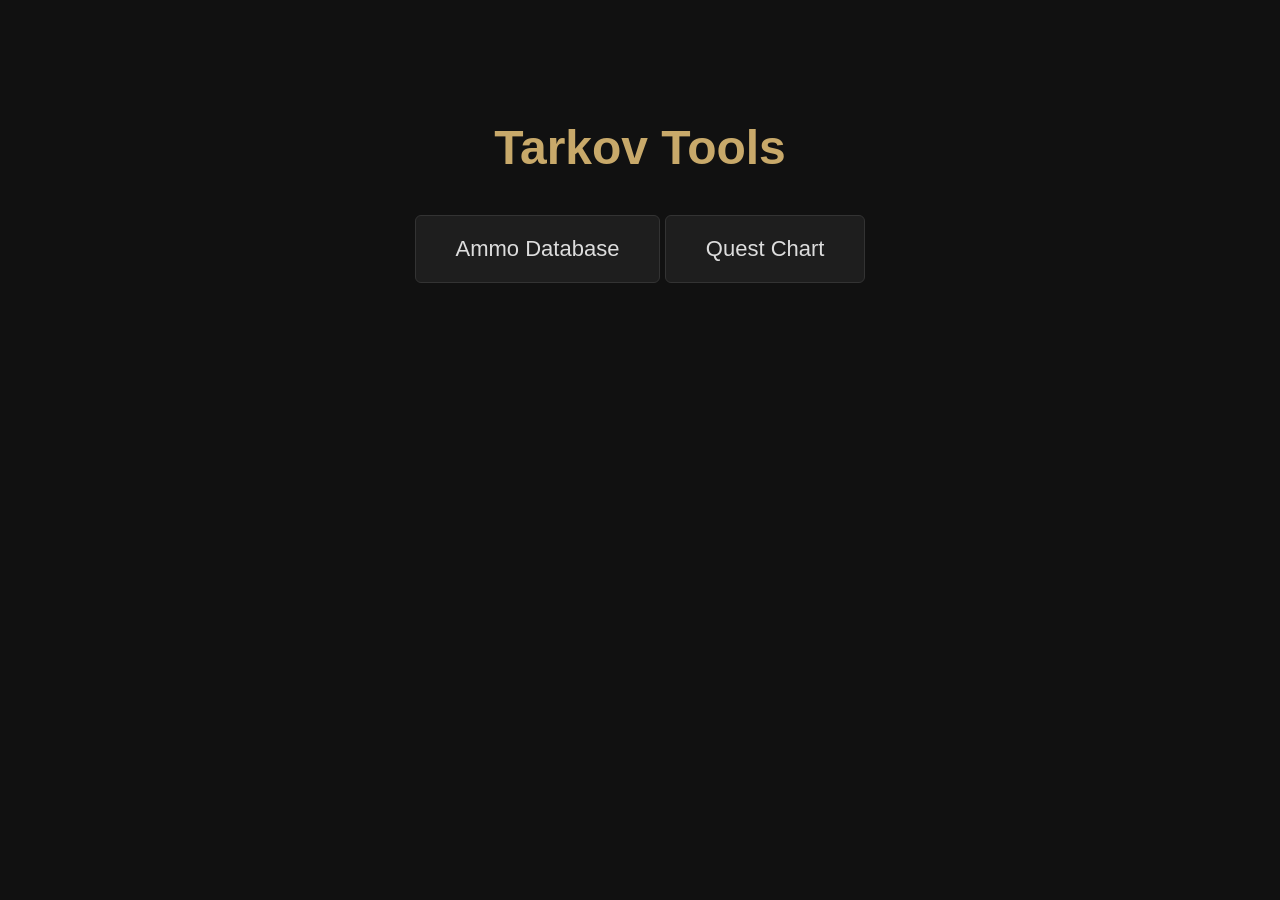
<file: index.html>
<!DOCTYPE html>
<html lang="ja">

<head>
<meta charset="UTF-8">
<title>Tarkov Tools</title>
<link rel="stylesheet" href="css/style.css">
<link href="https://fonts.googleapis.com/css2?family=Bebas+Neue&display=swap" rel="stylesheet">
<style>

.home{
text-align:center;
margin-top:120px;
}

.home h1{
font-size:48px;
color:#c8a96a;
margin-bottom:40px;
}

.tool-link{

display:inline-block;
background:#1e1e1e;
border:1px solid #333;
padding:20px 40px;
font-size:22px;
color:#ddd;
text-decoration:none;
border-radius:6px;

}

.tool-link:hover{

background:#2a2a2a;

}

</style>

</head>

<body>

<div class="home">

<h1>Tarkov Tools</h1>

<a class="tool-link" href="TarkovAmmo.html">
Ammo Database
</a>

<a class="tool-link" href="TarkovQuests.html">
Quest Chart
</a>

</div>

</body>
</html>
</file>
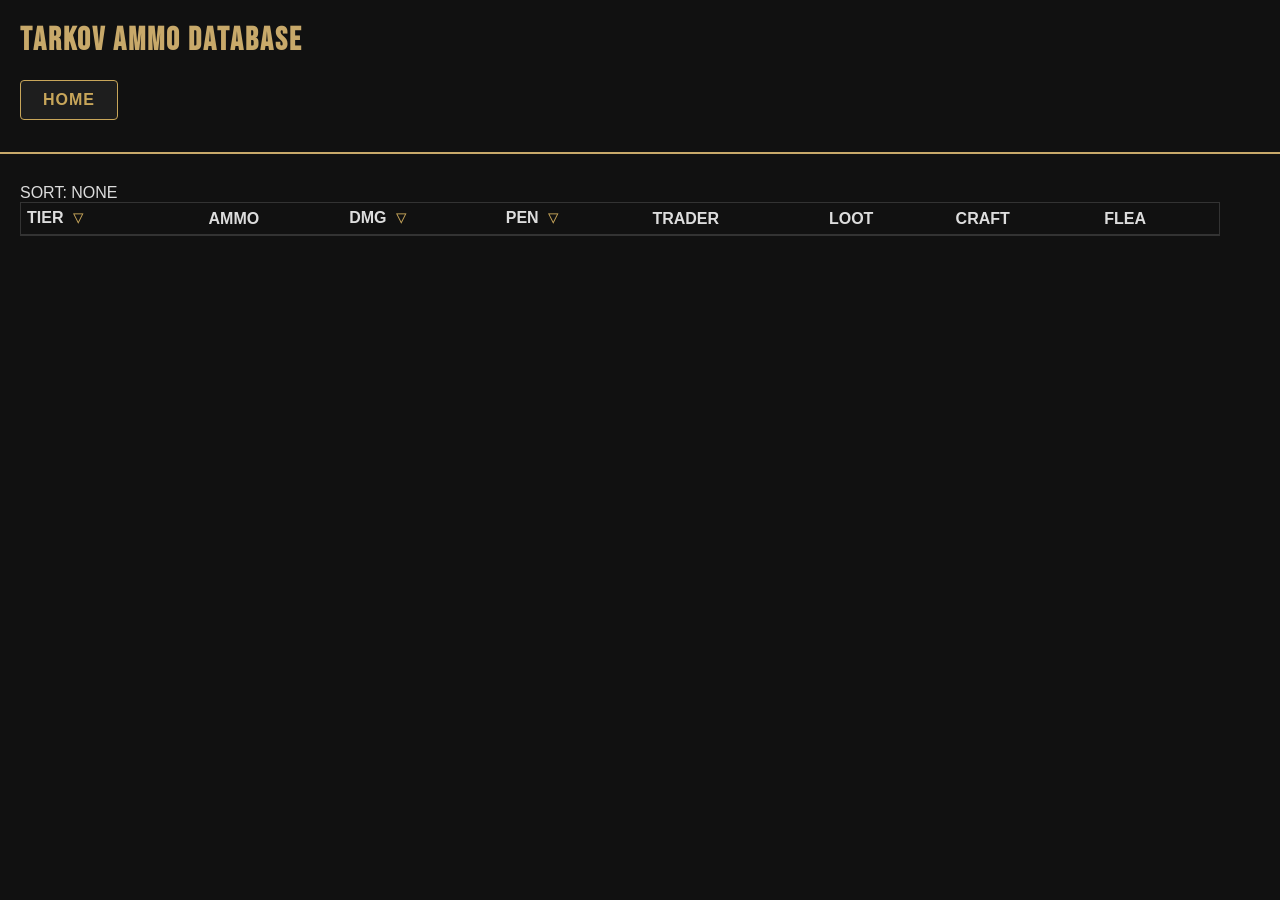
<file: TarkovAmmo.html>
<!DOCTYPE html>
<html lang="ja">

<head>
<meta charset="UTF-8">
<title>Tarkov Ammo Database</title>
<link href="https://fonts.googleapis.com/css2?family=Bebas+Neue&display=swap" rel="stylesheet">
<link rel="stylesheet" href="css/style.css">
</head>
<body>

<!-- ========================= -->
<!-- HEADER BANNER -->
<!-- ========================= -->

<header class="header-banner">

  <h1 class="title">TARKOV AMMO DATABASE</h1>

  <!-- ========================= -->
  <!-- SITE TAB -->
  <!-- ========================= -->

  <div class="site-tabs">
    <a href="index.html" class="site-tab">
      HOME
    </a>
  </div>

  <!-- ========================= -->
  <!-- WEAPON TABS -->
  <!-- ========================= -->

  <div class="weapon-tabs-wrapper">
    <div id="weaponTabs" class="weapon-tabs"></div>
  </div>

</header>

<!-- ========================= -->
<!-- MAIN CONTENT -->
<!-- ========================= -->

<div class="container">

  <!-- ========================= -->
  <!-- CALIBER TABS -->
  <!-- ========================= -->

  <div class="caliber-tabs-wrapper">
    <div id="caliberTabs" class="caliber-tabs"></div>
  </div>

  <!-- ========================= -->
  <!-- SORT STATUS -->
  <!-- ========================= -->

  <div class="controls">
    <div id="sortStatus">SORT: NONE</div>
  </div>

  <!-- ========================= -->
  <!-- AMMO TABLE -->
  <!-- ========================= -->

<!-- ========================= -->
<!-- TABLE SCROLL AREA -->
<!-- ========================= -->

<div class="table-scroll">

  <table id="ammoTable">

<thead>
  <tr>

    <th onclick="setSort('tier')" data-sort="tier">
      TIER <span class="sort-arrow">▽</span>
    </th>
    <th></th>
    <th>AMMO</th>
    <th onclick="setSort('dmg')" data-sort="dmg">
      DMG <span class="sort-arrow">▽</span>
    </th>
    <th onclick="setSort('pen')" data-sort="pen">
      PEN <span class="sort-arrow">▽</span>
    </th>
    <!-- ★追加 -->
    <th>TRADER</th>
    <th>LOOT</th>
    <th>CRAFT</th>
    <th>FLEA</th>
  </tr>
</thead>

    <tbody id="ammoBody"></tbody>

  </table>

</div>

<script type="module" src="js/main.js"></script>

</body>
</html>
</file>
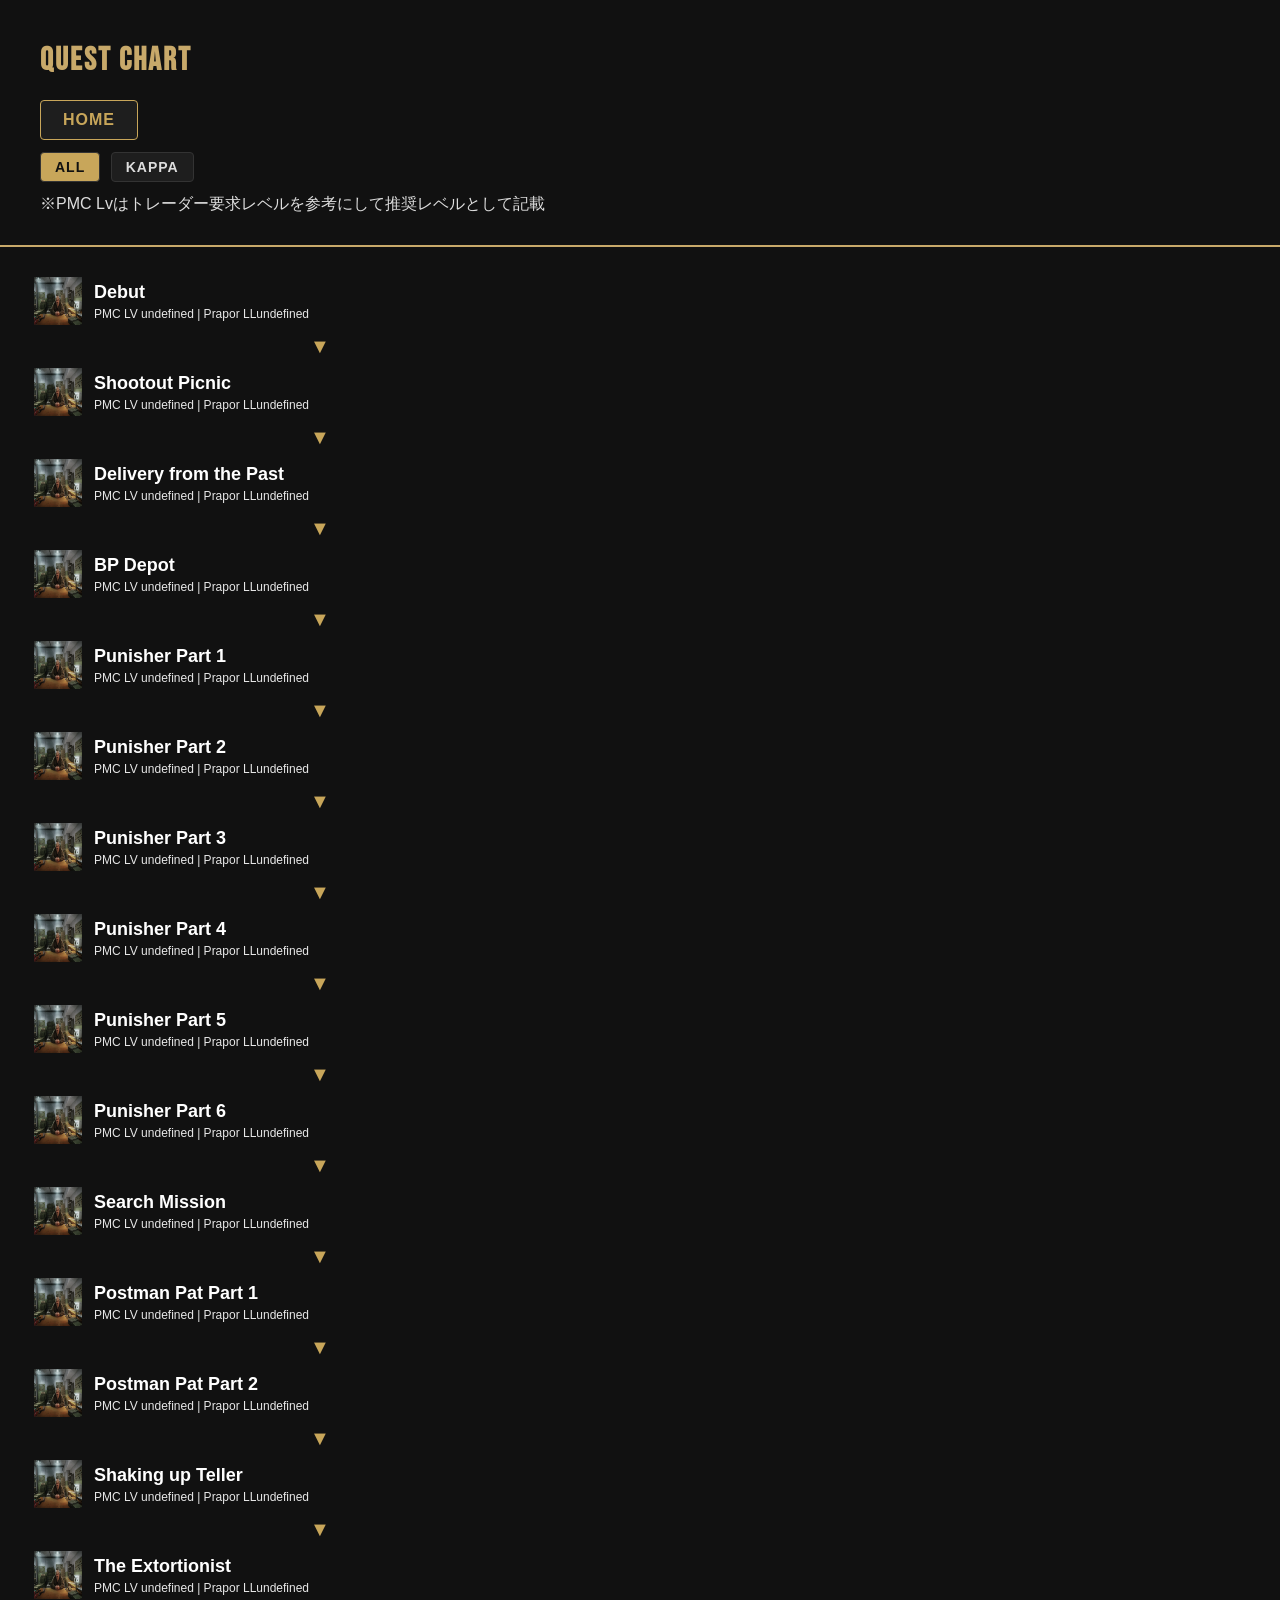
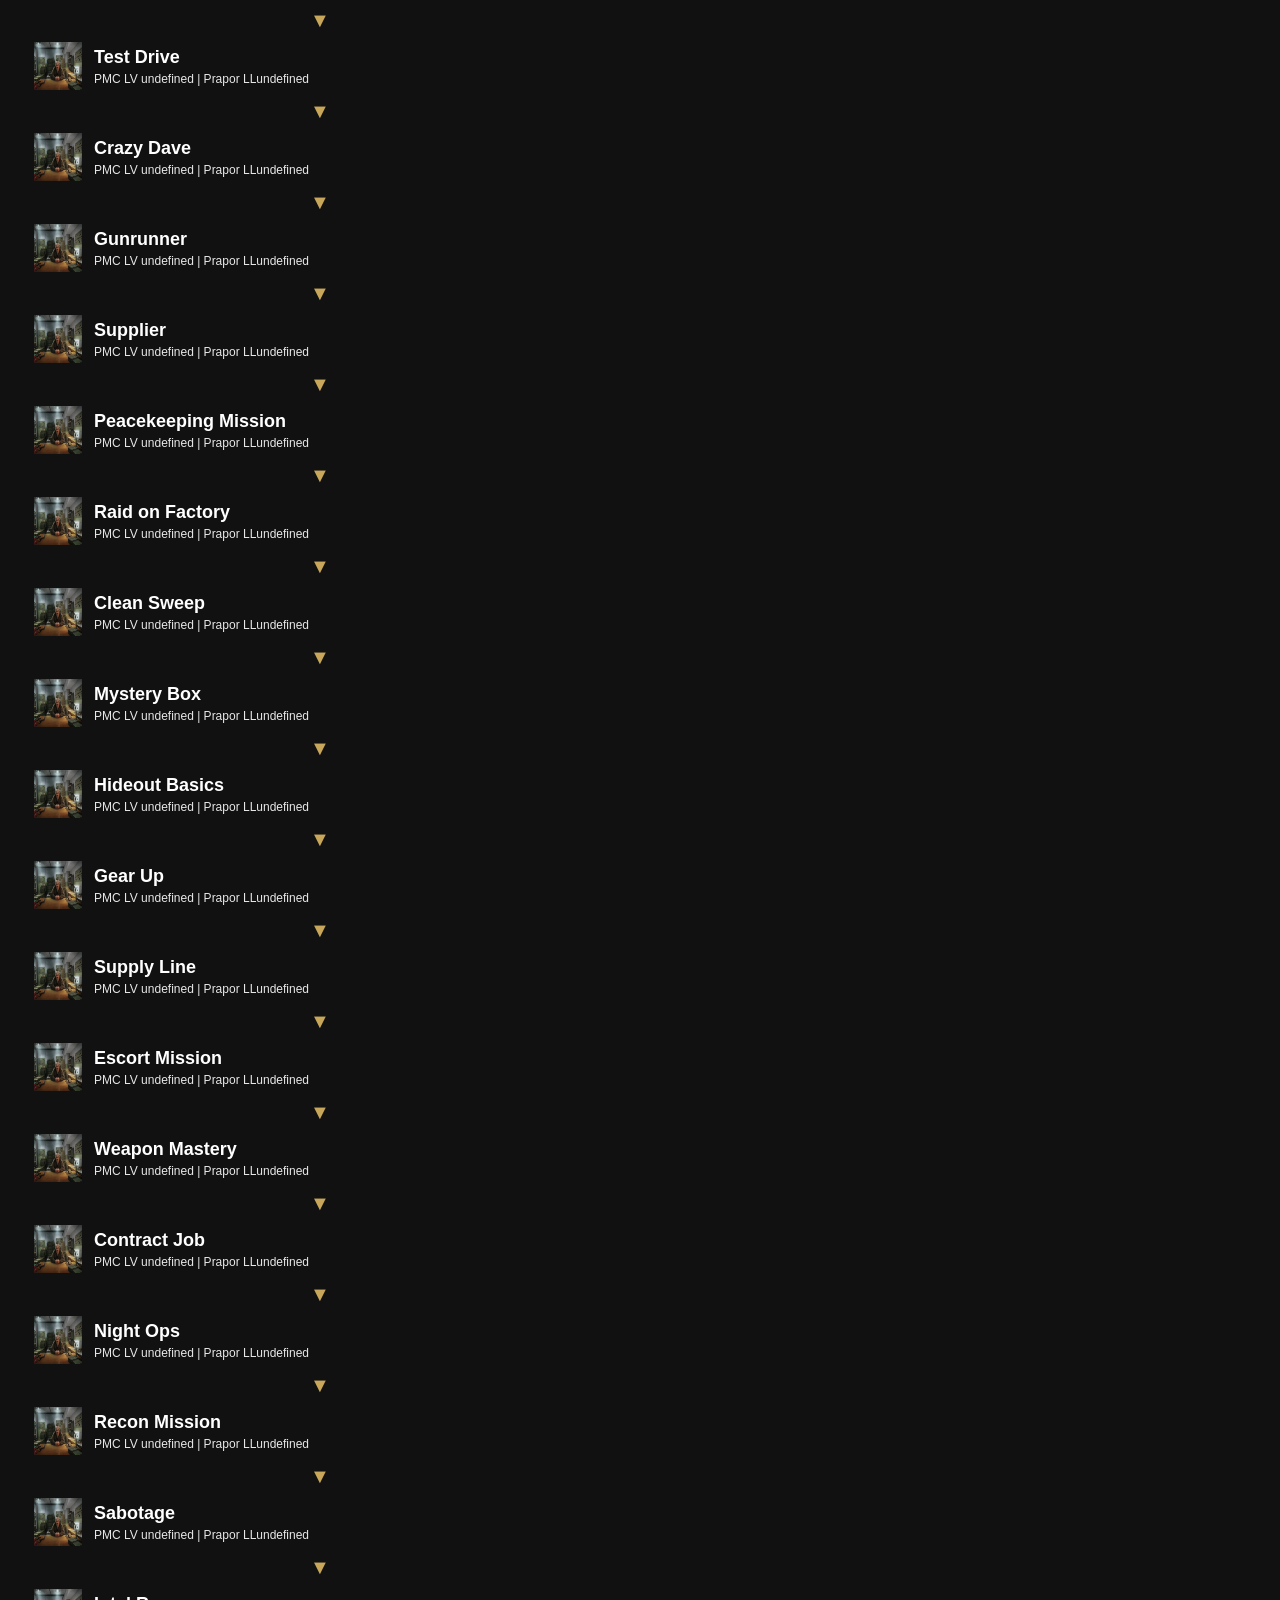
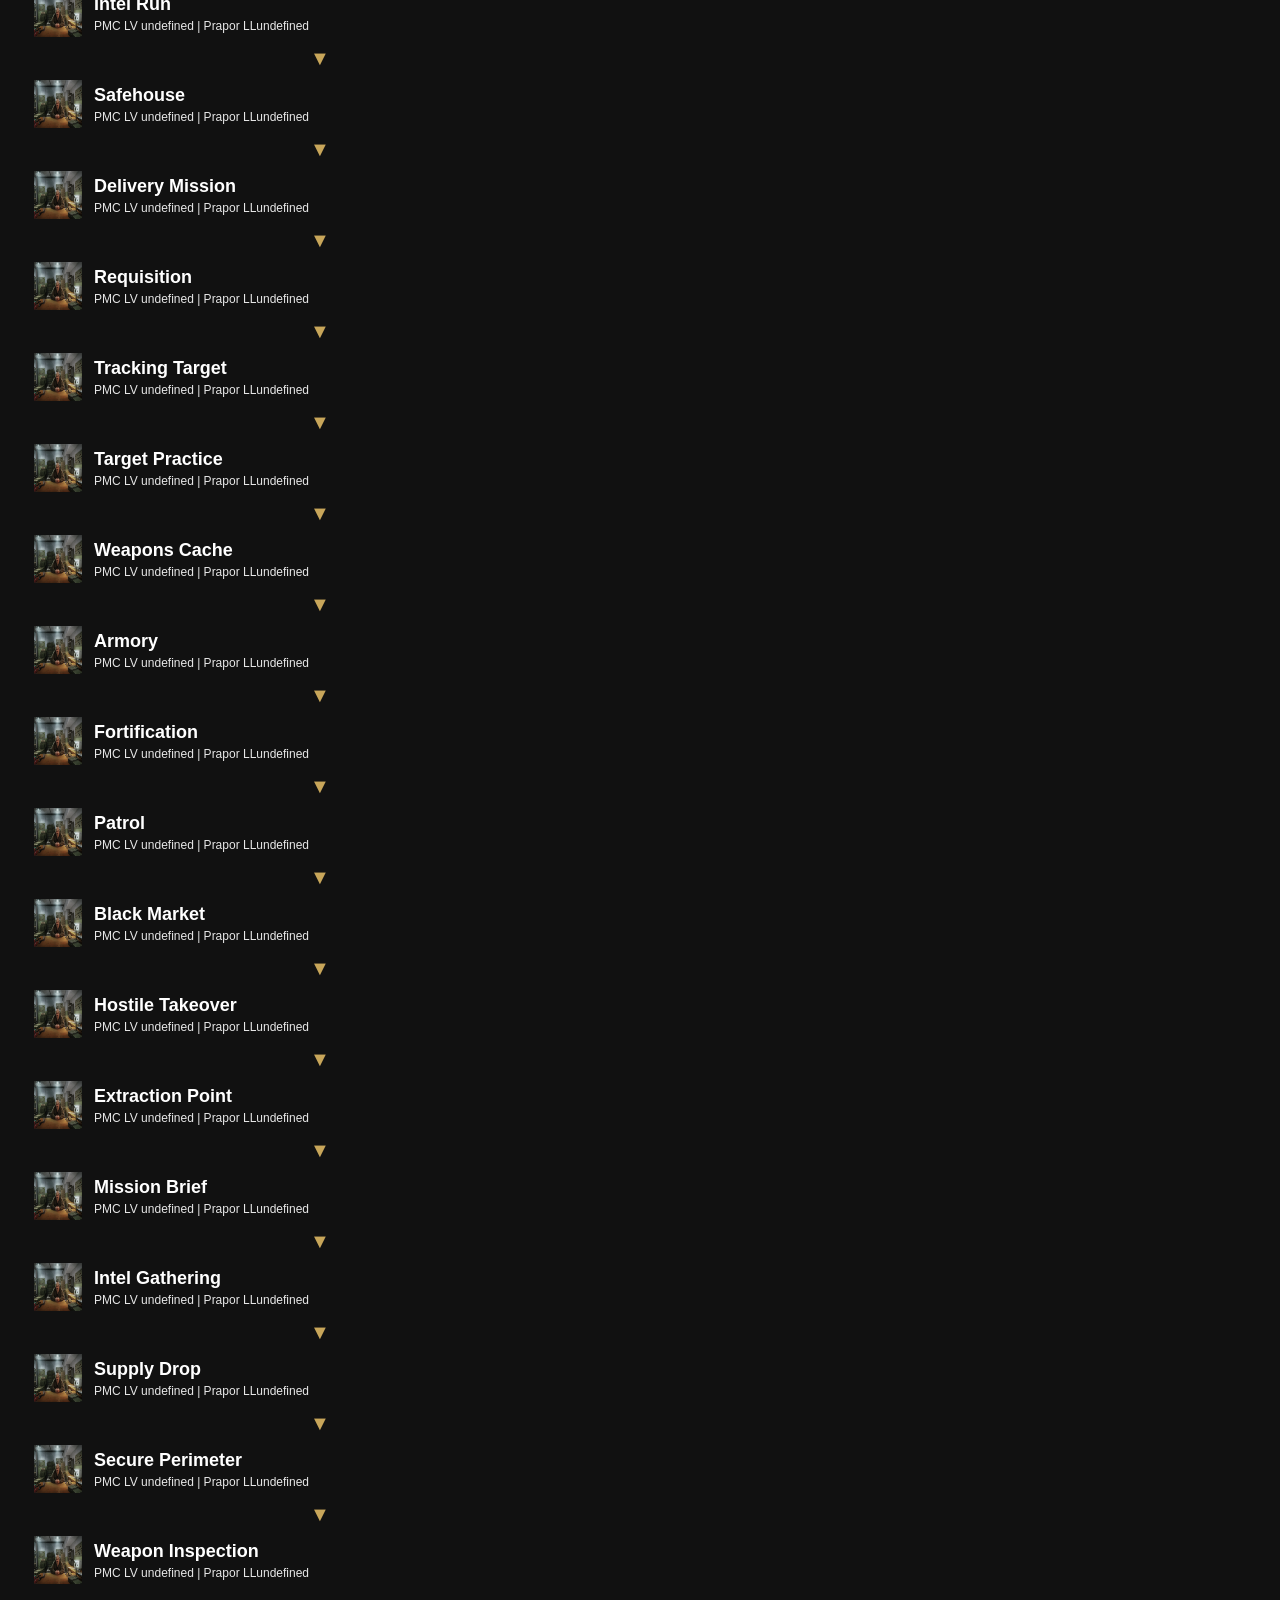
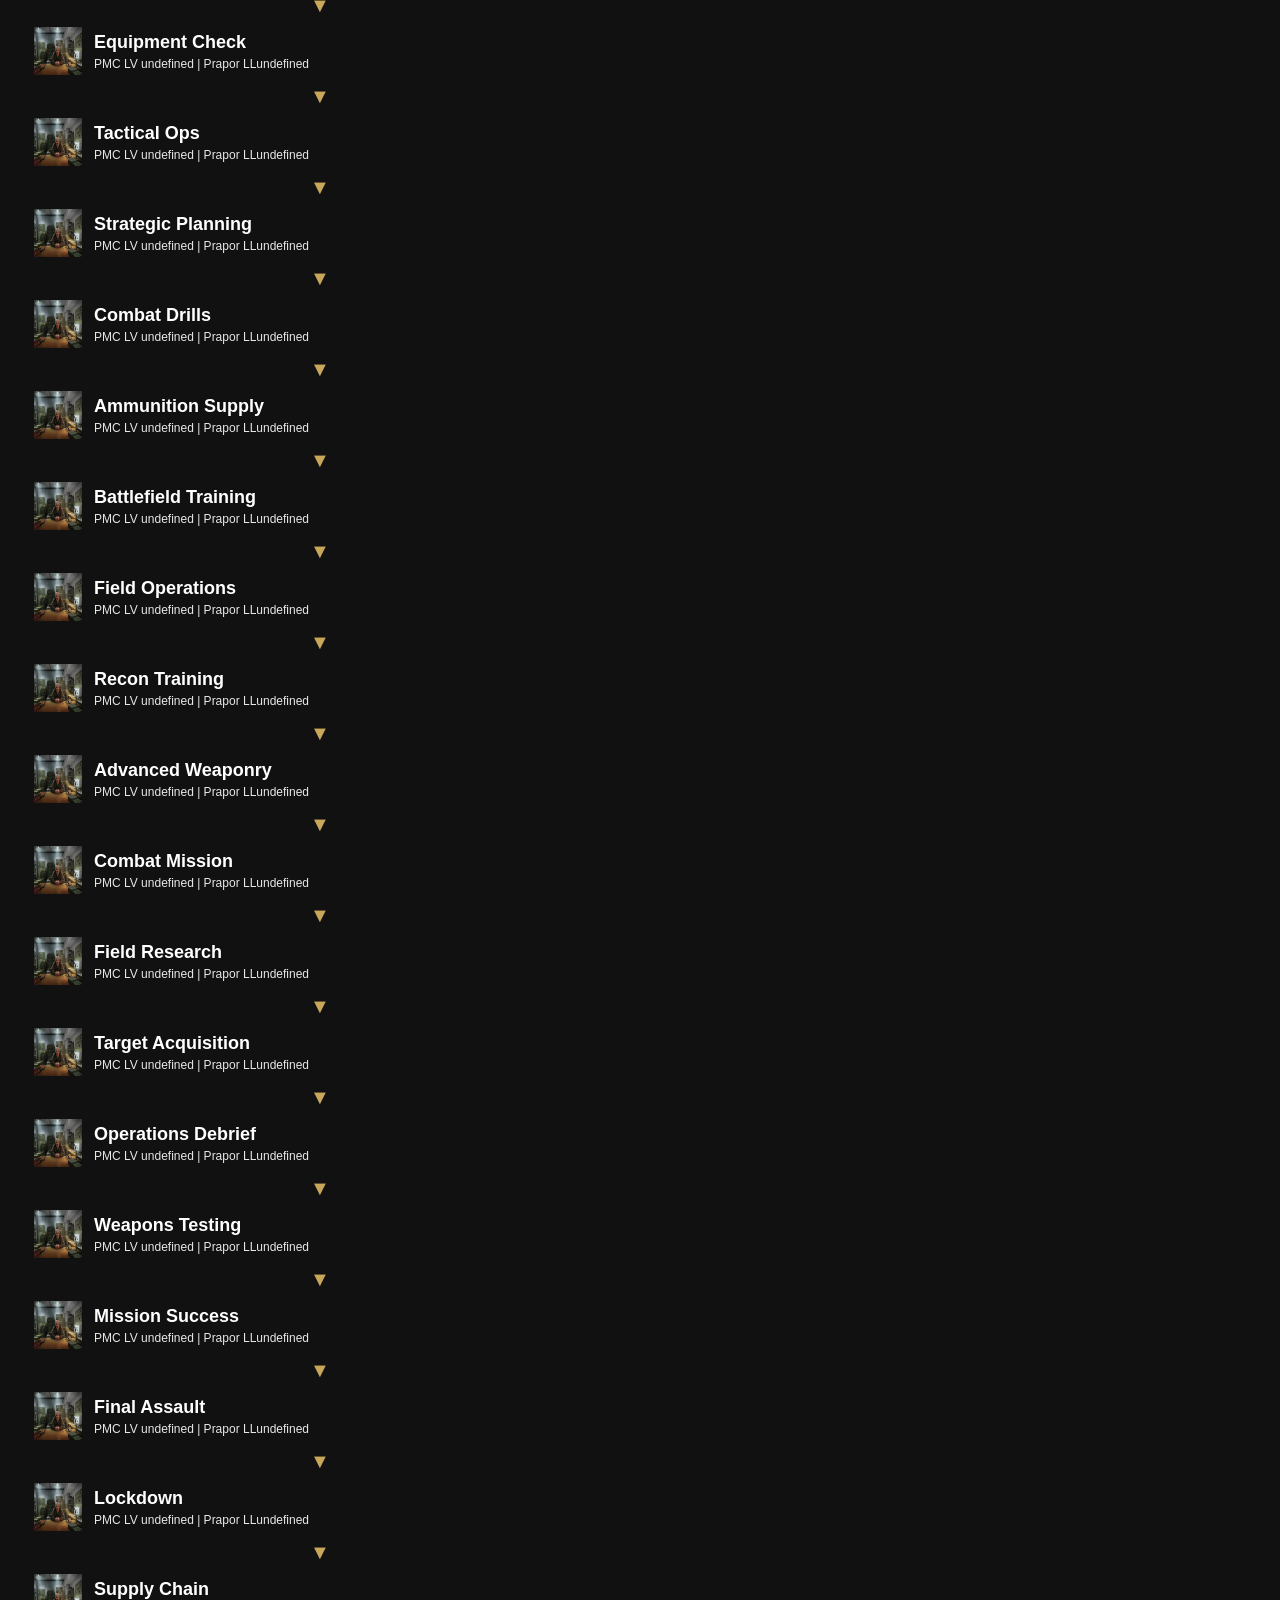
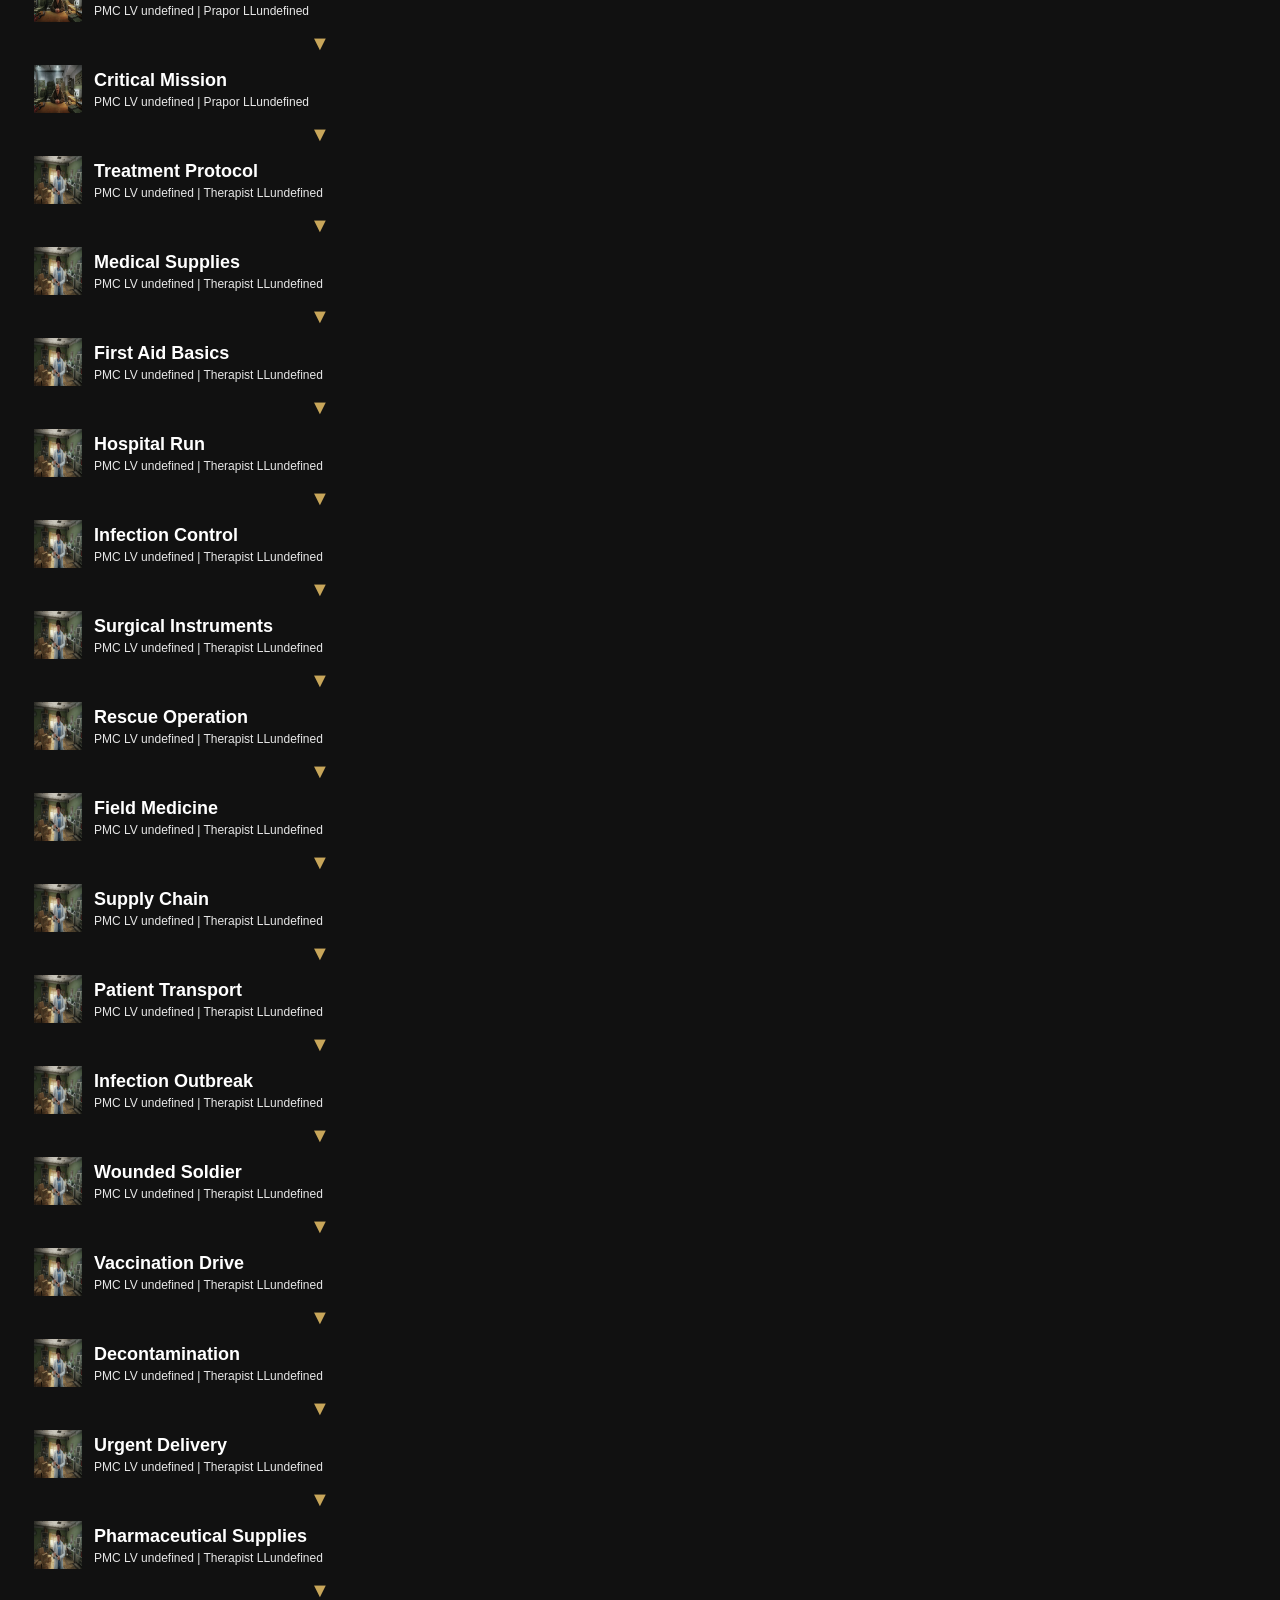
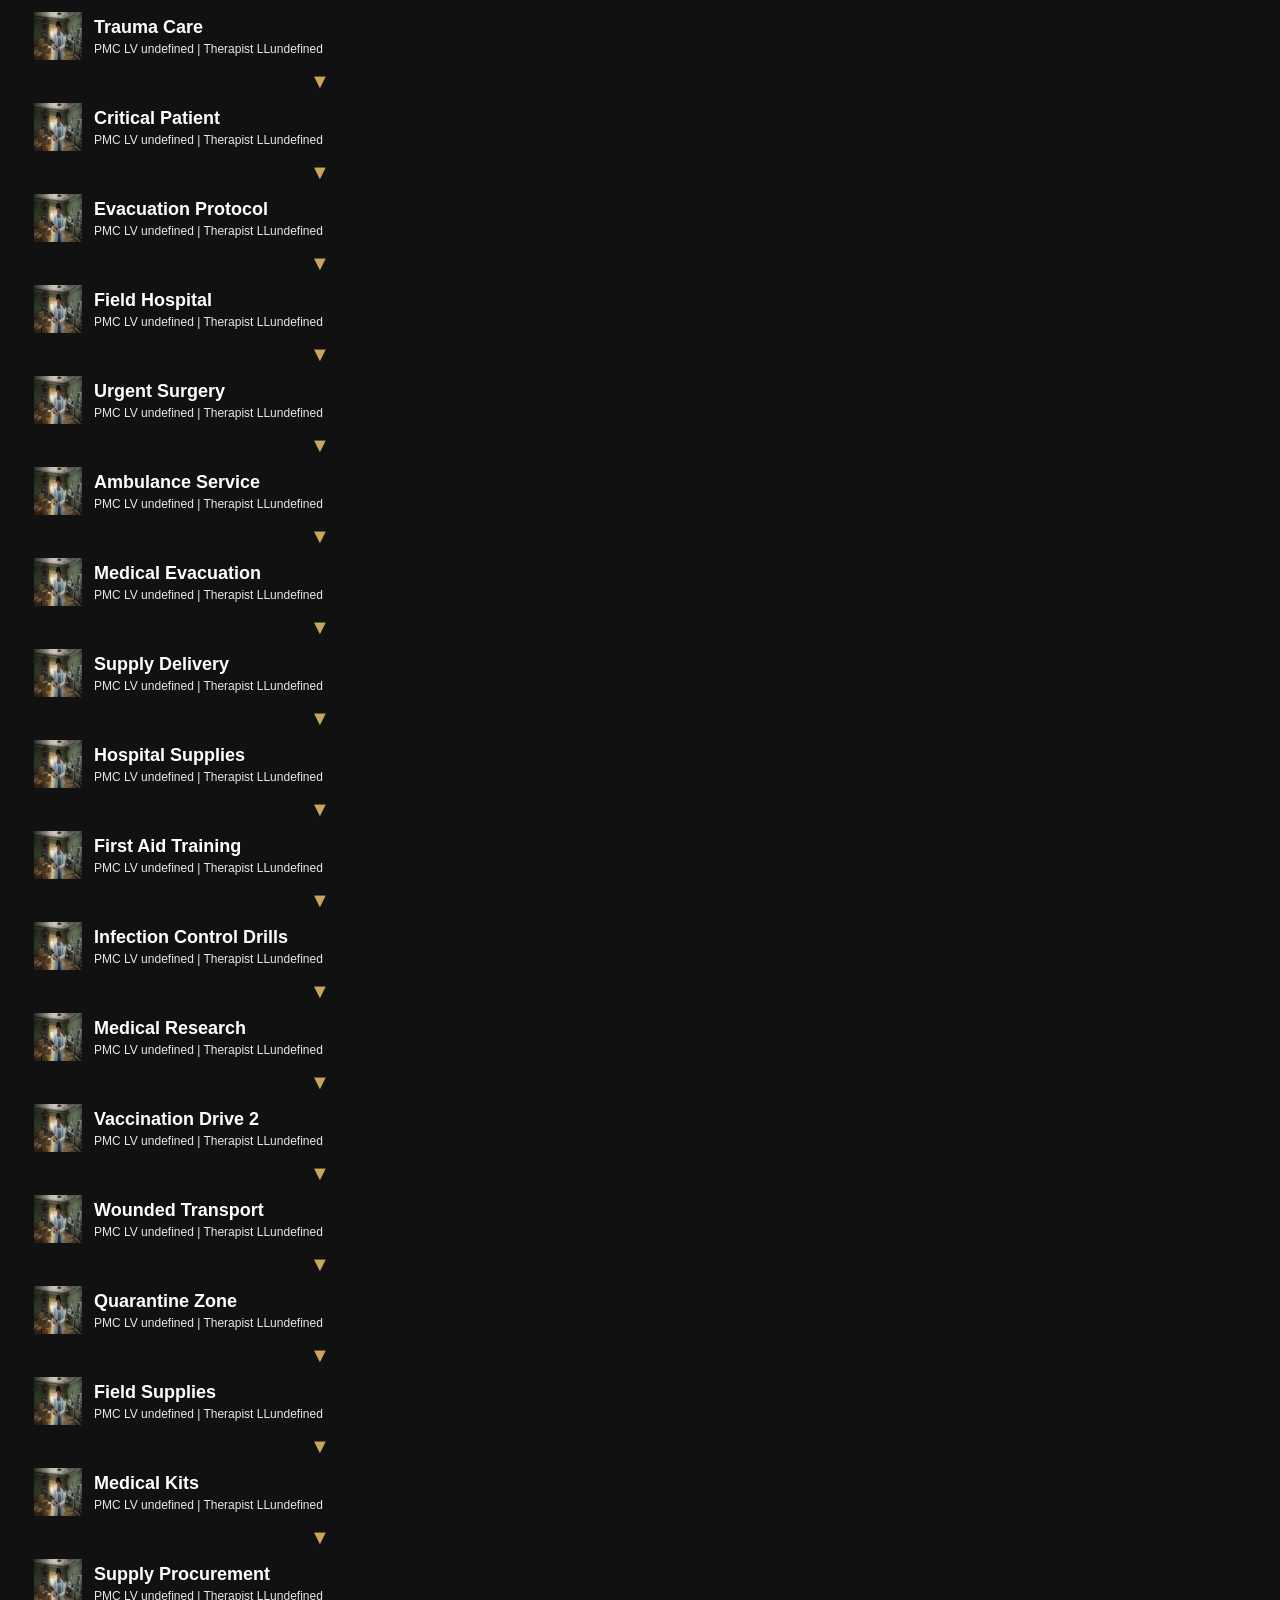
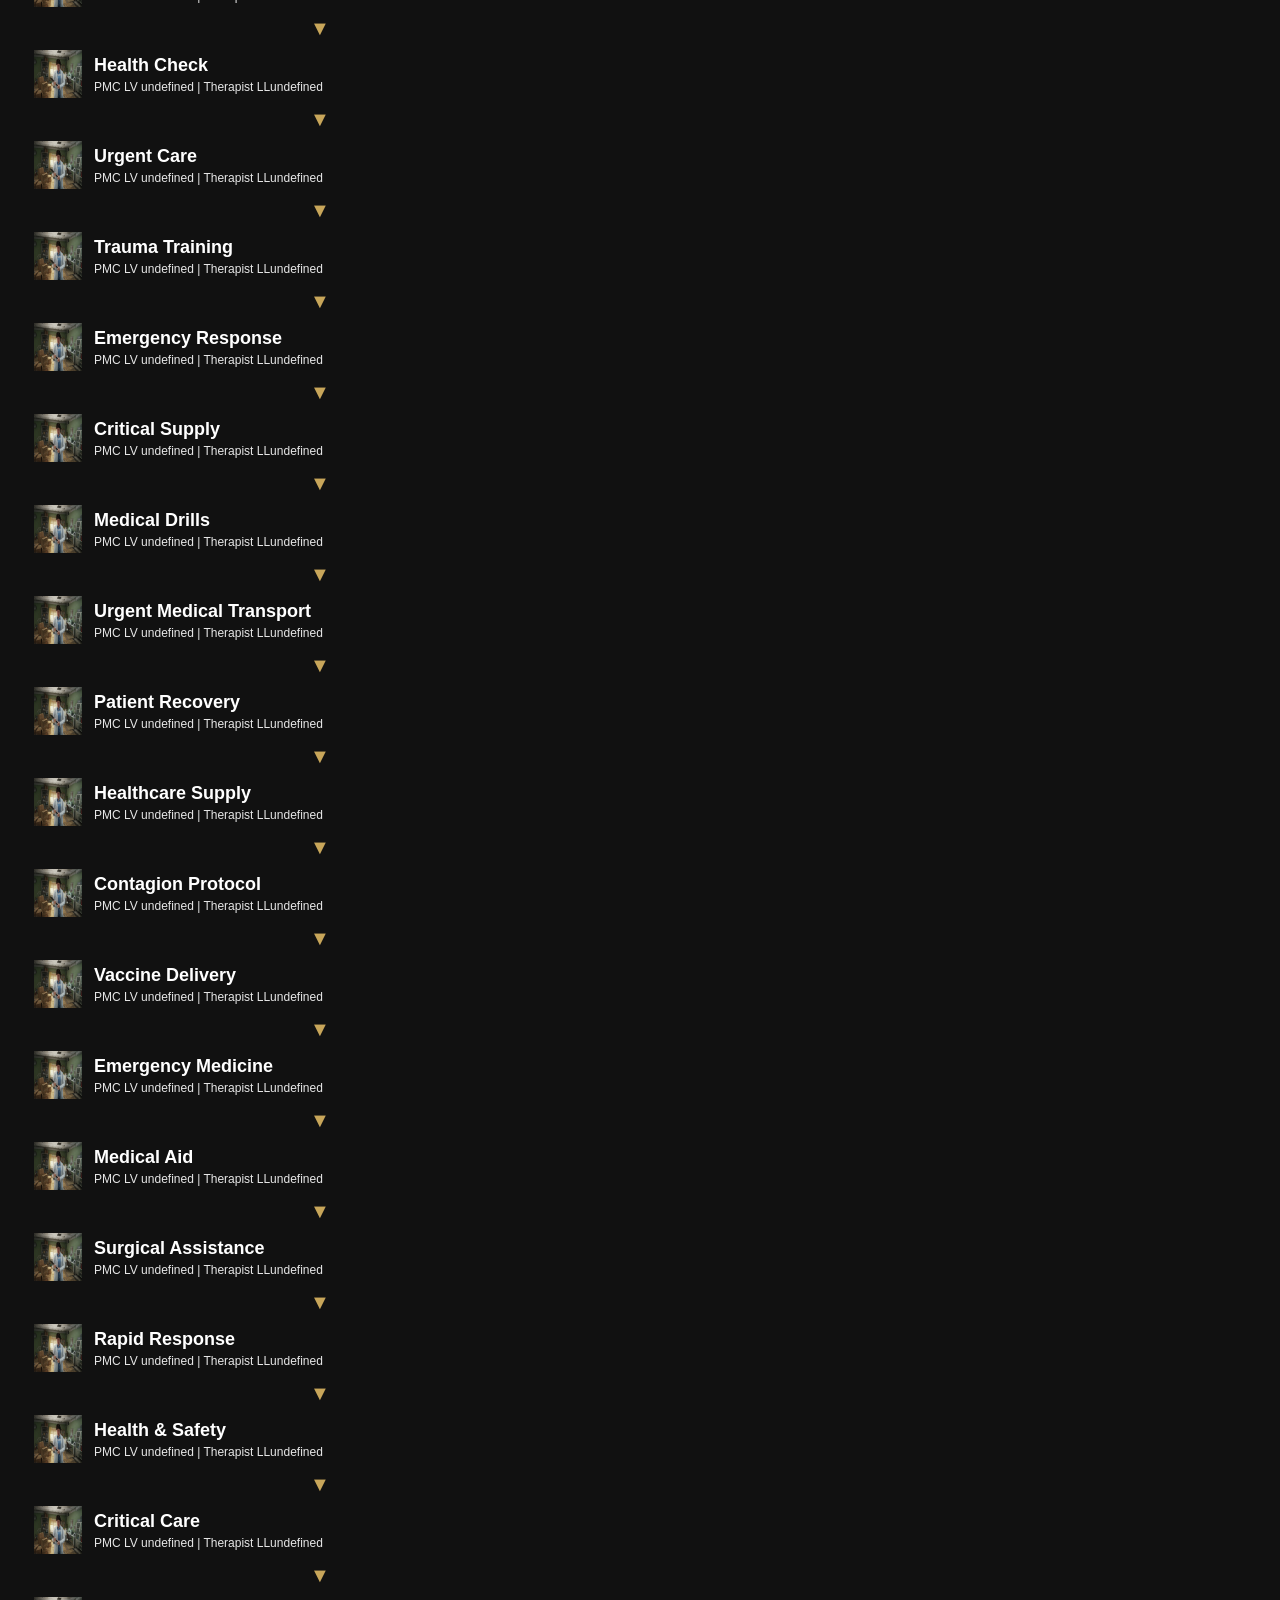
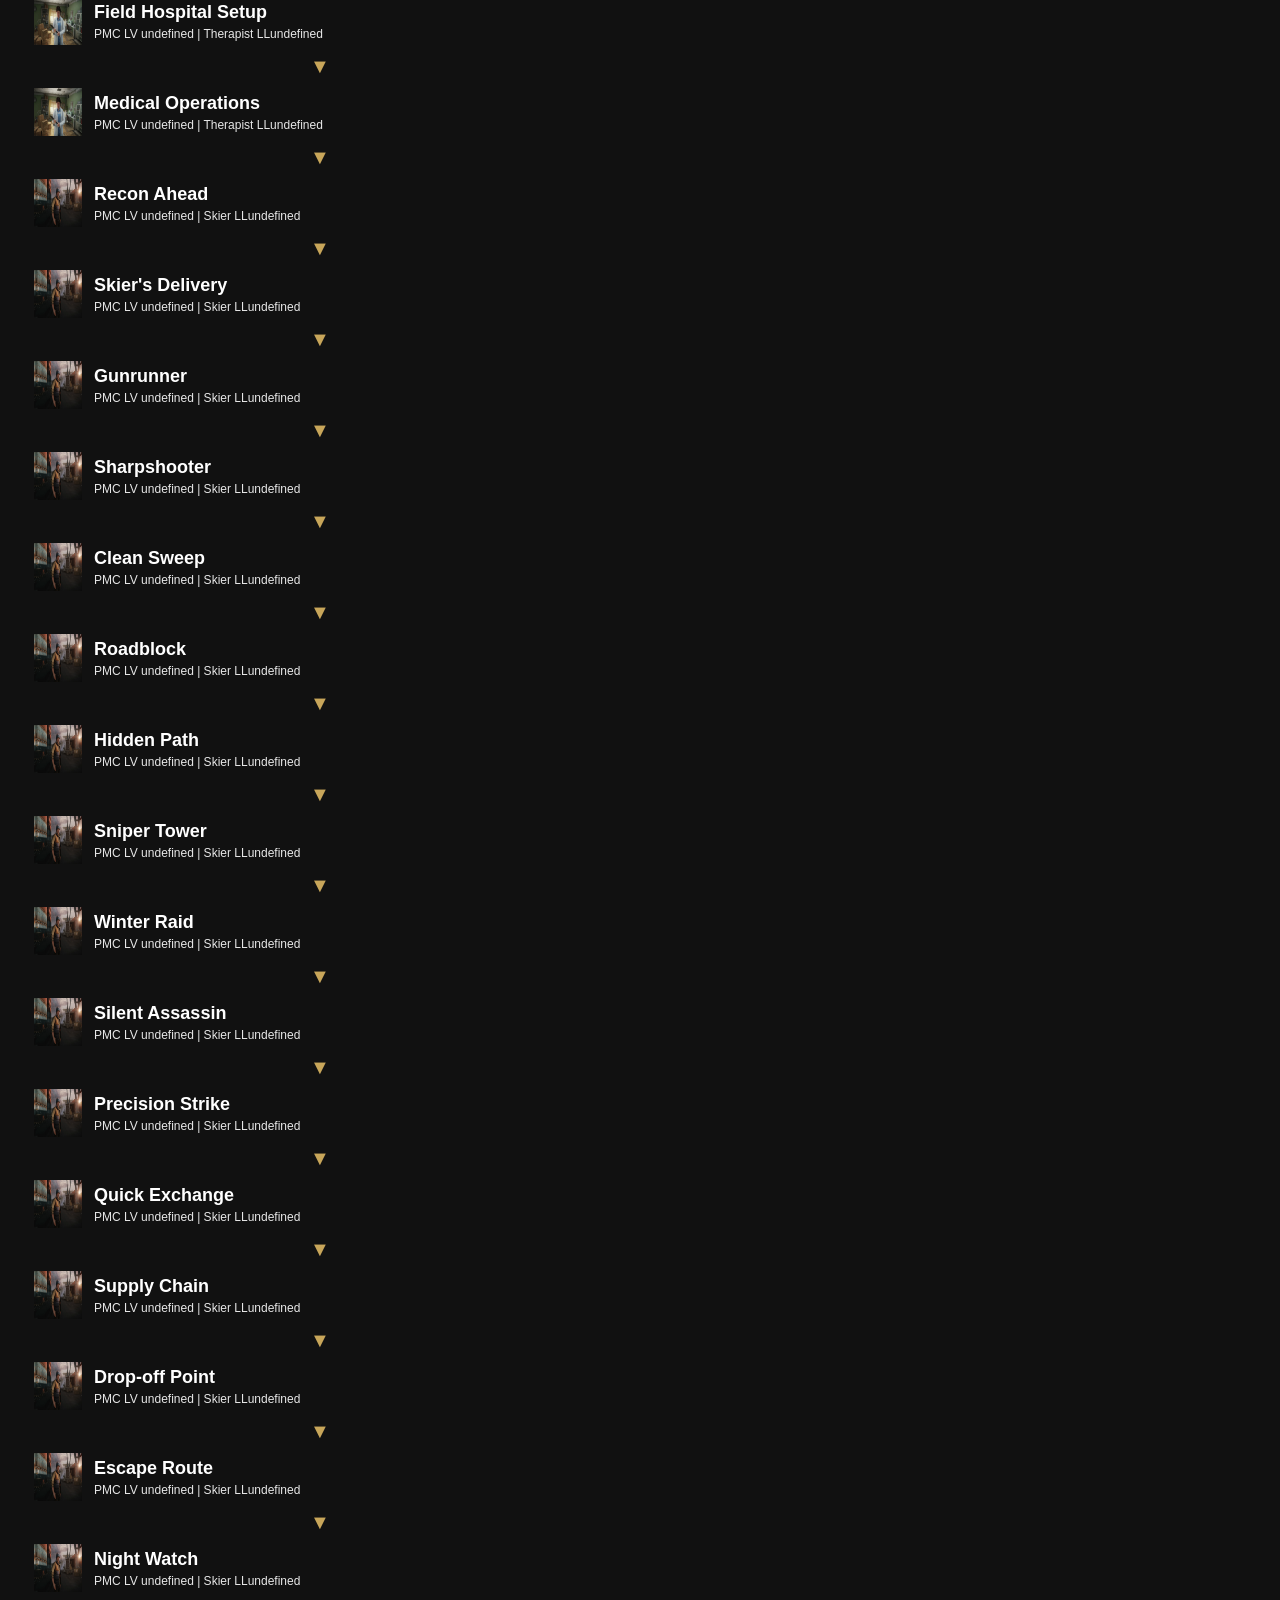
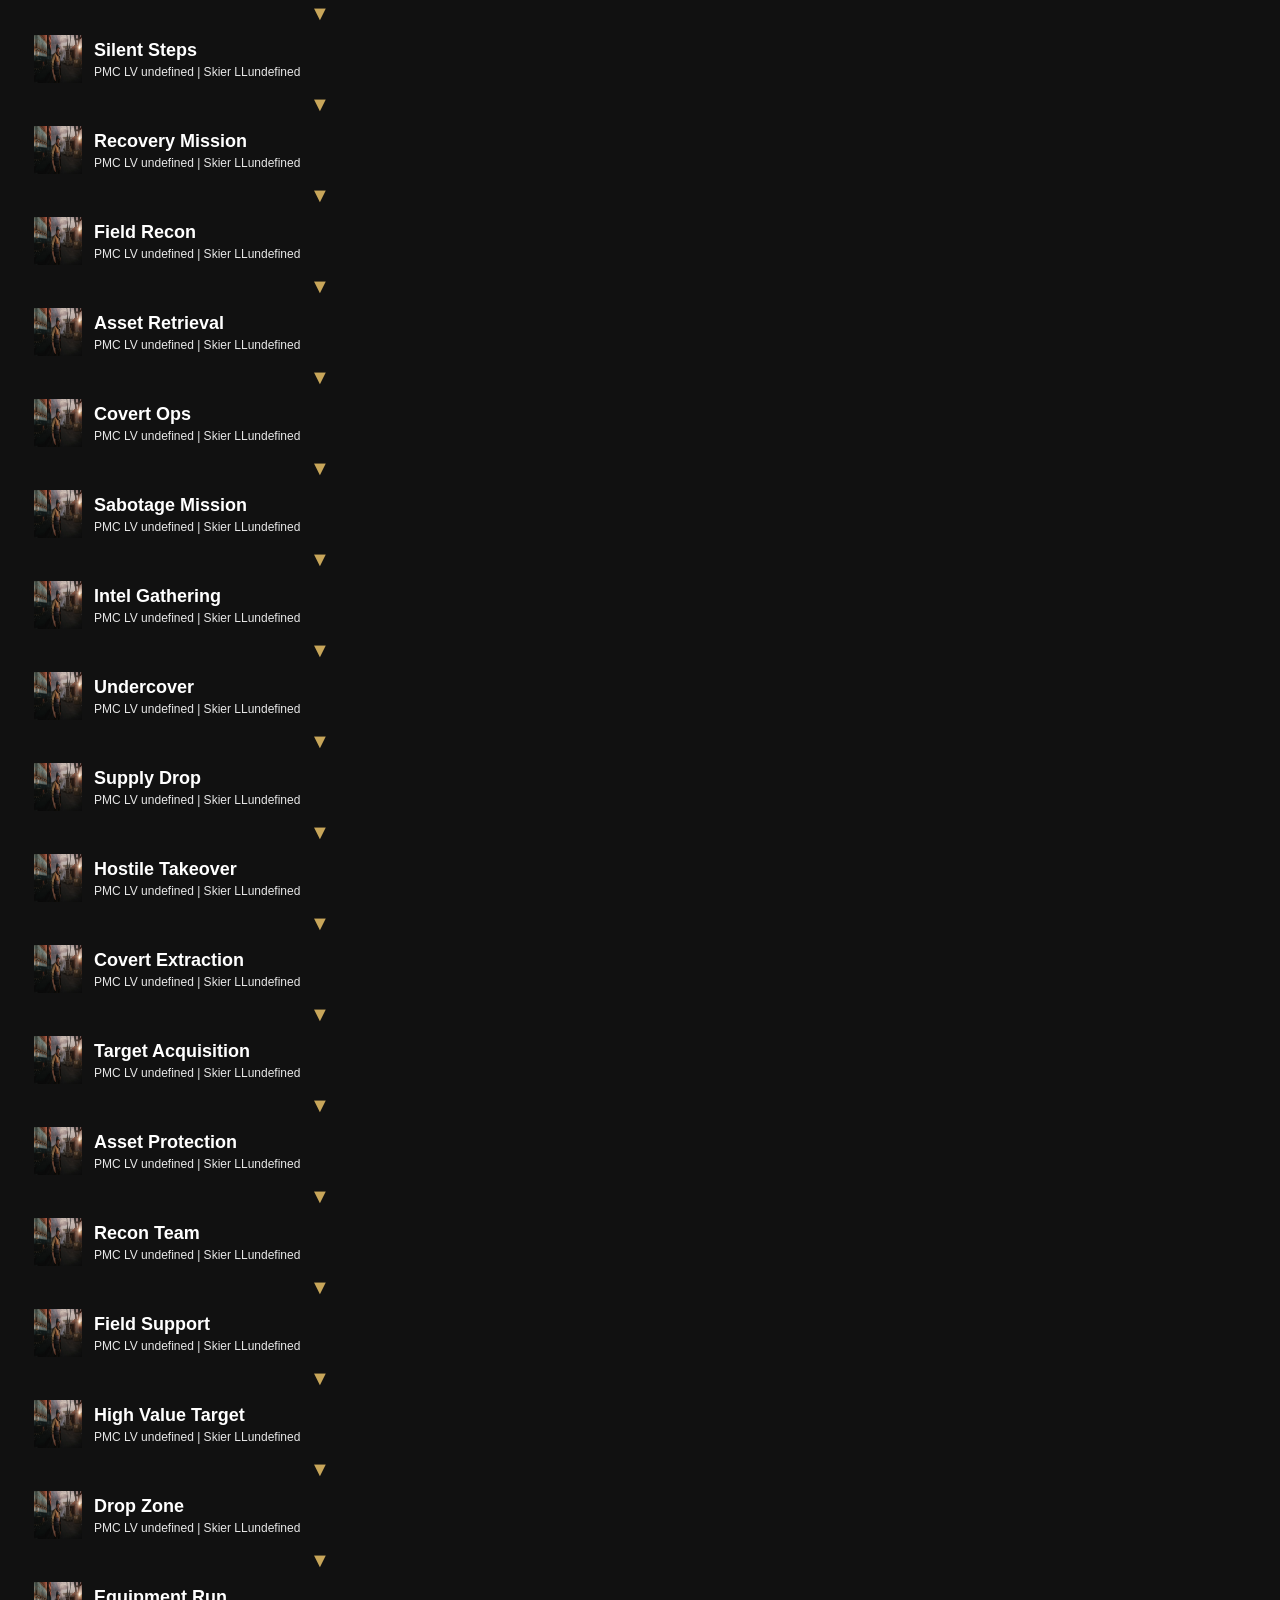
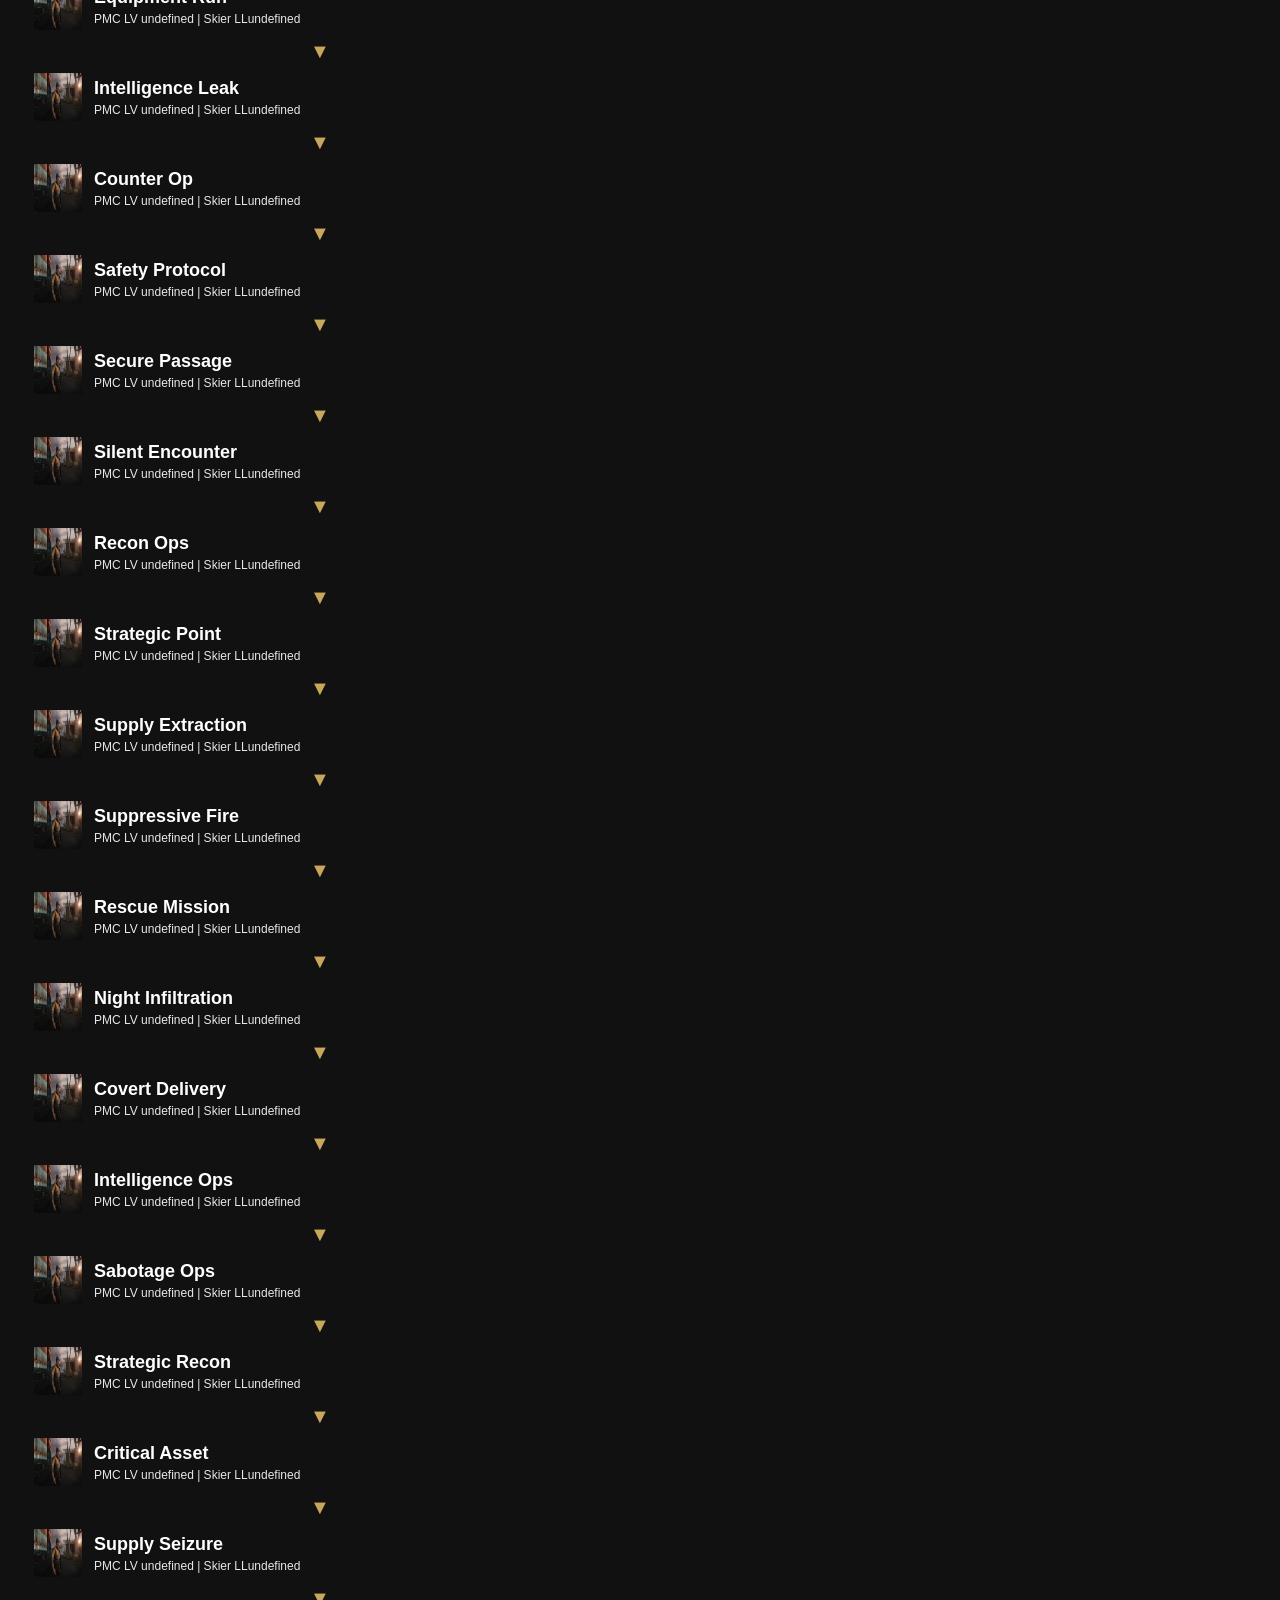
<file: TarkovQuests.html>
<!DOCTYPE html>
<html lang="ja">
<head>
<meta charset="UTF-8">
<title>Quest Chart</title>
<link rel="stylesheet" href="css/style.css">
<link href="https://fonts.googleapis.com/css2?family=Bebas+Neue&display=swap" rel="stylesheet">
</head>
<body>

<!-- ========================= -->
<!-- HEADER (固定エリア) -->
<!-- ========================= -->
<div class="header-banner">
  <div class="container">
    <h1 class="title">Quest Chart</h1>

    <!-- HOMEタブ -->
    <div class="site-tabs">
      <a href="index.html" class="site-tab">HOME</a>
    </div>

    <!-- ========================= -->
    <!-- TASK CHART TABS（ヘッダ内に配置） -->
    <!-- ========================= -->
    <div class="questTabsWrapper">
      <button id="allTab" class="site-tab">ALL</button>
      <button id="kappaTab" class="site-tab">KAPPA</button>
    </div>

    <div class="questNote">
      ※PMC Lvはトレーダー要求レベルを参考にして推奨レベルとして記載
    </div>
  </div>
</div>

<!-- ========================= -->
<!-- MAIN SCROLL AREA -->
<!-- ========================= -->
<div class="main-scroll">
  <div class="container">
    <div id="questChart"></div>
  </div>
</div>

<script type="module" src="js/quests.js"></script>
</body>
</html>
</file>
<file: css/style.css>
/* ========================= */
/* THEME (全体共通設定) */
/* ========================= */

:root {

  /* 背景 */
  --bg-main: #111;
  --bg-sub: #1e1e1e;
  --bg-hover: #2a2a2a;

  /* テキスト */
  --text-main: #ddd;
  --text-sub: #888;

  /* タルコフカラー */
  --accent: #c8a96a;
  --accent-strong: #c8a65a;

  /* ボーダー */
  --border: #333;

  /* フォント */
  --font-main: Arial, sans-serif;
  --font-title: 'Bebas Neue', sans-serif;

}


/* ========================= */
/* GLOBAL */
/* ========================= */

body {
  background: var(--bg-main);
  color: var(--text-main);
  font-family: var(--font-main);
  margin: 0;
  padding: 0;
}

.container {
  max-width: 1200px;
  margin: 0;
  padding: 20px;
}

h1.title {
  font-family: var(--font-title);
  color: var(--accent);
  letter-spacing: 2px;
  margin-bottom: 20px;
}


/* ========================= */
/* HEADER */
/* ========================= */

.header-banner {
  position: sticky;
  top: 0;
  background: var(--bg-main);
  z-index: 1000;
  padding: 0 20px 10px 20px;
  border-bottom: 2px solid var(--accent);
}


/* ========================= */
/* SITE TAB */
/* ========================= */

.site-tabs {
  margin-bottom: 12px;
}

.site-tab {
  display: inline-block;
  background: var(--bg-sub);
  border: 1px solid var(--accent-strong);
  color: var(--accent-strong);
  padding: 10px 22px;
  text-decoration: none;
  border-radius: 4px;
  font-size: 16px;
  font-weight: bold;
  letter-spacing: 1px;
  transition: 0.15s;
}

.site-tab:hover {
  background: var(--accent-strong);
  color: #111;
}


/* ========================= */
/* WEAPON & CALIBER TABS */
/* ========================= */

.weapon-tabs-wrapper,
.caliber-tabs-wrapper {
  overflow-x: auto;
  white-space: nowrap;
  margin-bottom: 10px;
  padding-left: 20px;
  scrollbar-width: none;
}

.weapon-tabs-wrapper::-webkit-scrollbar,
.caliber-tabs-wrapper::-webkit-scrollbar {
  display: none;
}

#weaponTabs button,
#caliberTabs button {
  background: var(--bg-sub);
  color: var(--text-main);
  border: none;
  padding: 8px 14px;
  margin-right: 6px;
  cursor: pointer;
  border-radius: 4px;
  font-size: 14px;
}

#weaponTabs button:hover,
#caliberTabs button:hover {
  background: var(--bg-hover);
}

.tab-active {
  background: var(--accent-strong) !important;
  color: #111 !important;
}


/* ========================= */
/* TABLE */
/* ========================= */

.table-scroll {
  max-height: 60vh;
  overflow-y: auto;
  border: 1px solid var(--border);
  scrollbar-width: none;
}

.table-scroll::-webkit-scrollbar {
  display: none;
}

table#ammoTable {
  width: 100%;
  border-collapse: separate;
  border-spacing: 0;
}

#ammoTable th,
#ammoTable td {
  padding: 6px;
  text-align: left;
  border-bottom: 1px solid var(--border);
}

#ammoTable tbody tr:hover {
  background: var(--bg-sub);
}

#ammoTable thead th {
  position: sticky;
  top: 0;
  background: var(--bg-main);
  z-index: 10;
}


/* ========================= */
/* TIER */
/* ========================= */

.tier-box {
  display: inline-block;
  min-width: 32px;
  padding: 3px 6px;
  border-radius: 4px;
  font-weight: bold;
  text-align: center;
}

.tier-S { background: #caa648; color: white; }
.tier-A { background: #8b0000; color: white; }
.tier-B { background: #d2691e; color: black; }
.tier-C { background: #3a6ea5; color: white; }
.tier-D { background: #444; color: #bbb; }


/* ========================= */
/* QUEST CHART */
/* ========================= */

.questChart {
  display: flex;
  flex-direction: column;
  align-items: center;
  gap: 12px;
}

/* ノード */
.questNode {
  width: 50%;
  min-width: 200px;
  padding: 10px 14px;
  border-radius: 6px;
  font-size: 13px;
  color: white;
  display: flex;
  align-items: center;
  box-sizing: border-box;
}

/* 1個目だけ余白 */
.questChart .questNode:first-of-type {
  margin-top: 12px;
}

/* アイコン */
.questNode .traderIcon {
  width: 48px;
  height: 48px;
  margin-right: 12px;
  flex-shrink: 0;
}

/* テキスト */
.questNode .questText {
  display: flex;
  flex-direction: column;
}

.taskName {
  font-weight: bold;
  font-size: 18px;
  margin-bottom: 4px;
}

.taskMeta {
  font-size: 12px;
  opacity: 0.9;
}

/* 矢印 */
.questArrow {
  font-size: 20px;
  color: var(--accent-strong);
  text-align: center;
  width: 50%;
}


/* ========================= */
/* QUEST TABS */
/* ========================= */

.questTabsWrapper {
  margin: 12px 0;
  white-space: nowrap;
  overflow-x: auto;
  scrollbar-width: none;
}

.questTabsWrapper::-webkit-scrollbar {
  display: none;
}

.questTabsWrapper .site-tab {
  margin-right: 6px;
  background: var(--bg-sub);
  border: 1px solid var(--border);
  color: var(--text-main);
  padding: 6px 14px;
  font-size: 14px;
}

.questTabsWrapper .site-tab:hover,
.questTabsWrapper .site-tab.active {
  background: var(--accent-strong);
  color: #111;
}


/* ========================= */
/* TRADER COLORS */
/* ========================= */

.trader-prapor { background: #3f7f3f; }
.trader-therapist { background: #3a6fa5; }
.trader-skier { background: #7a4fa3; }
.trader-peacekeeper { background: #b89c5b; }
.trader-mechanic { background: #4a6b7f; }
.trader-ragman { background: #7f6a4a; }
.trader-jaeger { background: #4f6b3f; }
.trader-fence { background: #666; }


/* ========================= */
/* MISC */
/* ========================= */

img {
  height: 32px;
}

.sort-arrow {
  font-size: 12px;
  margin-left: 4px;
  color: var(--accent-strong);

}

/* ========================= */
/* ソートをクリックできるとわかるようにする */
/* ========================= */
th[data-sort]{
cursor:pointer;
}
</file>
